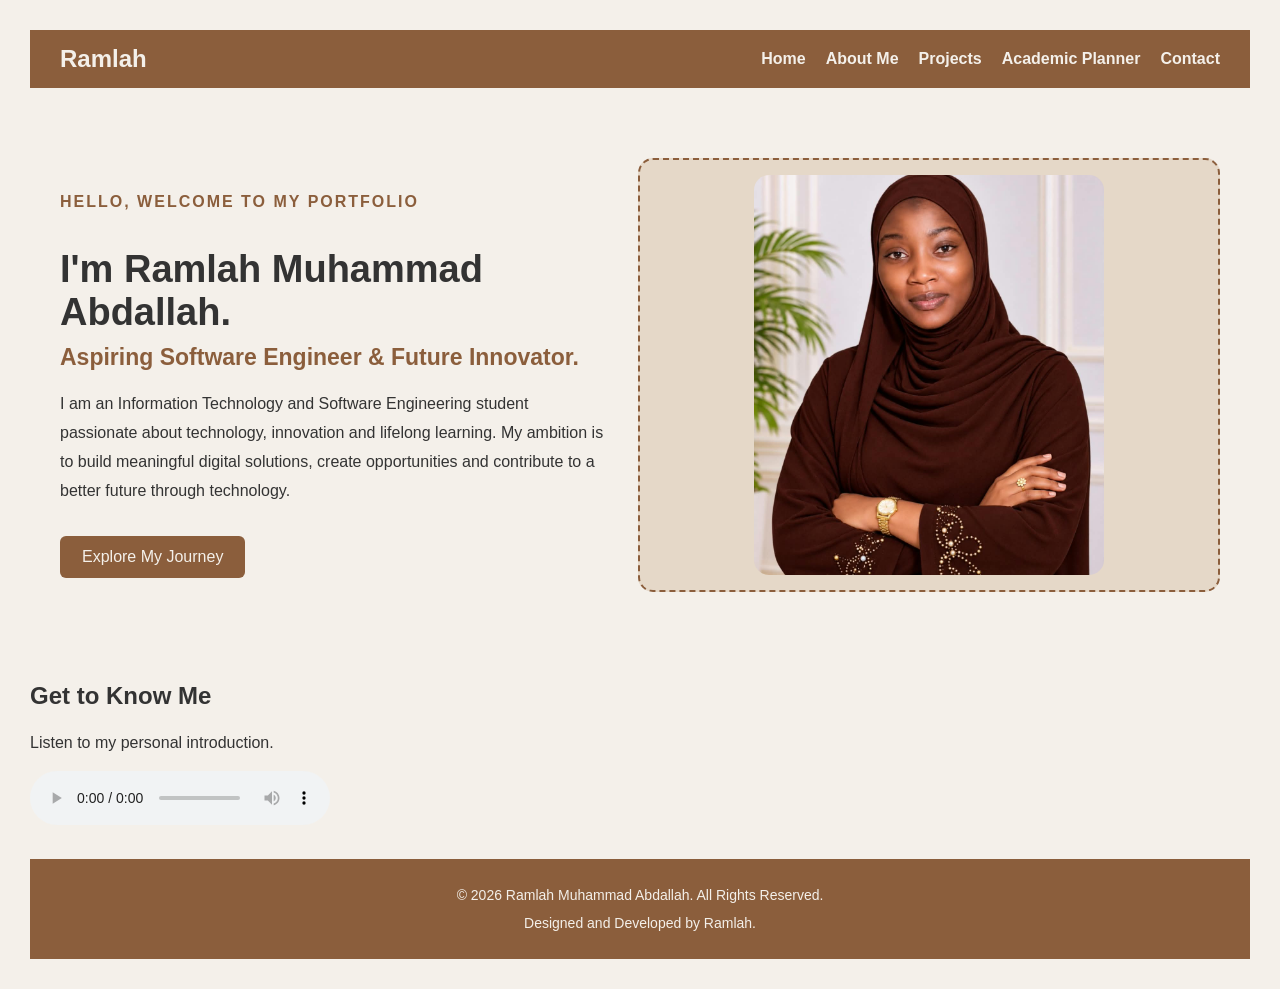
<file: index.html>
<!DOCTYPE html>
<html>
<head>
    <title>Ramlah's Portfolio</title>
  <meta name="viewport" content="width=device-width, initial-scale=1.0">
  <link rel="stylesheet" href="style.css">
</head>
<body>

    <header>
    <nav>
        <h2>Ramlah</h2>

        <ul>
            <li><a href="index.html">Home</a></li>
            <li><a href="about.html">About Me</a></li>
            <li><a href="projects.html">Projects</a></li>
            <li><a href="planner.html">Academic Planner</a></li>
            <li><a href="contact.html">Contact</a></li>
        </ul>
    </nav>
    </header>
  <main>
    <section class="hero">

        <div class="hero-text">
            <p class="welcome">HELLO, WELCOME TO MY PORTFOLIO</p>

            <h1>I'm Ramlah Muhammad Abdallah.</h1>

            <h2>Aspiring Software Engineer & Future Innovator.</h2>

            <p>
                I am an Information Technology and Software Engineering
                student passionate about technology, innovation and
                lifelong learning. My ambition is to build meaningful
                digital solutions, create opportunities and contribute
                to a better future through technology.
            </p>

            <a href="about.html" class="hero-button">
                Explore My Journey
            </a>
        </div>

        <div class="hero-image">
          <img src="ramlah.jpg" alt="Portrait of Ramlah Muhammad Abdallah" class="profile-image">
            
        </div>

    </section>
    <section class="audio-intro">
    <h2>Get to Know Me</h2>

    <p>Listen to my personal introduction.</p>

    <audio controls preload="metadata">
    <source src="./introduction_mp3.aac" type="audio/aac">
    Your browser does not support audio.
    </audio>
    </section>
  </main>
  <footer>
    <p>&copy; 2026 Ramlah Muhammad Abdallah. All Rights Reserved.</p>
    <p>Designed and Developed by Ramlah.</p>
  </footer>

</body>
</html>
</file>
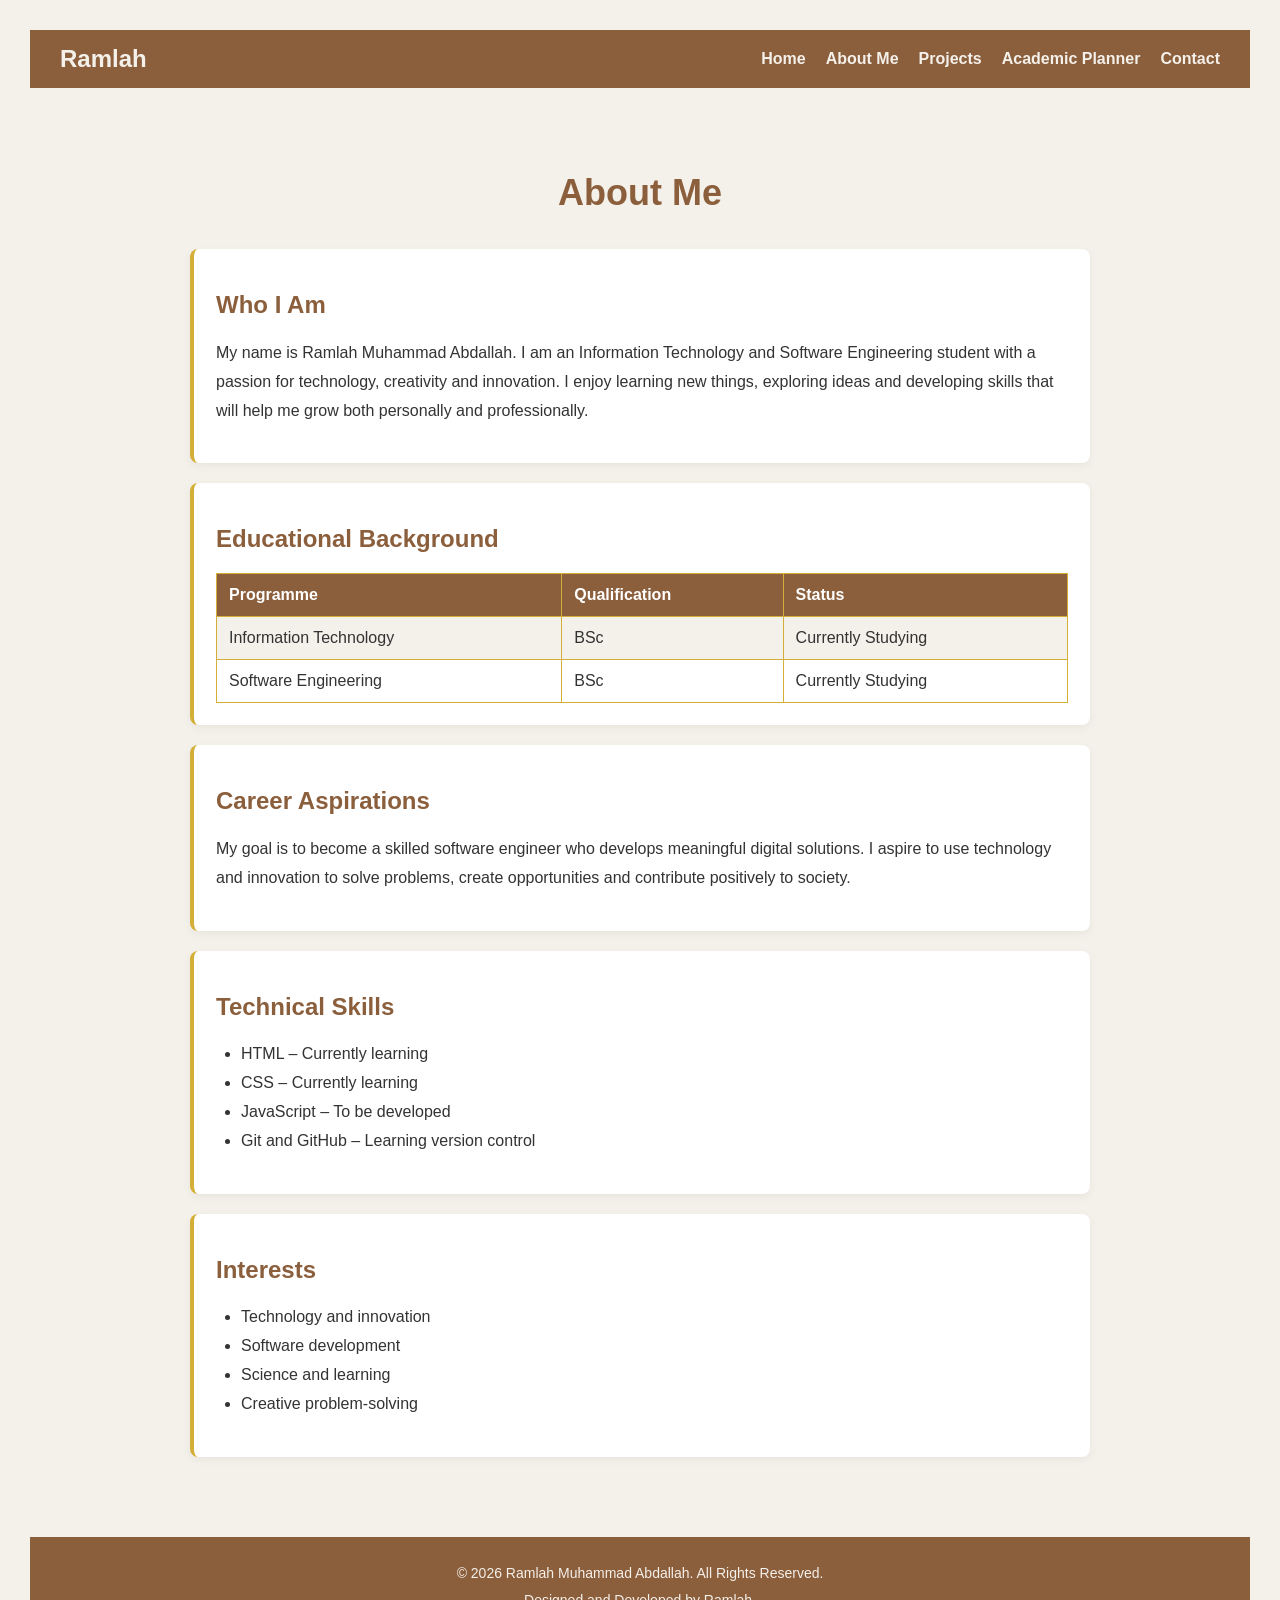
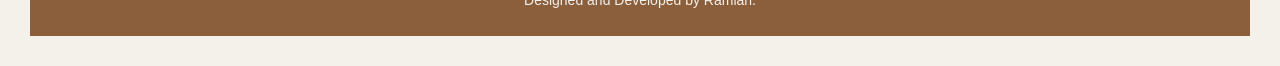
<file: about.html>
<!DOCTYPE html>
<html lang="en">

<head>
    <meta charset="UTF-8">
    <meta name="viewport" content="width=device-width, initial-scale=1.0">
    <title>About Me | Ramlah Muhammad Abdallah</title>
    <link rel="stylesheet" href="style.css">
</head>

<body>

    <header>
        <nav>
            <h2>Ramlah</h2>

            <ul>
                <li><a href="index.html">Home</a></li>
                <li><a href="about.html">About Me</a></li>
                <li><a href="projects.html">Projects</a></li>
                <li><a href="planner.html">Academic Planner</a></li>
                <li><a href="contact.html">Contact</a></li>
            </ul>
        </nav>
    </header>

    <main class="about-container">

        <h1>About Me</h1>

        <section>
            <h2>Who I Am</h2>

            <p>
                My name is Ramlah Muhammad Abdallah. I am an Information
                Technology and Software Engineering student
                with a passion for technology, creativity and
                innovation.

                I enjoy learning new things, exploring ideas
                and developing skills that will help me grow
                both personally and professionally.
            </p>
        </section>

        
<section>
    <h2>Educational Background</h2>

    <table>
        <tr>
            <th>Programme</th>
            <th>Qualification</th>
            <th>Status</th>
        </tr>
        <tr>
            <td>Information Technology</td>
            <td>BSc</td>
            <td>Currently Studying</td>
        </tr>
        <tr>
            <td>Software Engineering</td>
            <td>BSc</td>
            <td>Currently Studying</td>
        </tr>
    </table>
</section>


        <section>
            <h2>Career Aspirations</h2>

            <p>
                My goal is to become a skilled software engineer
                who develops meaningful digital solutions.
                I aspire to use technology and innovation to
                solve problems, create opportunities and
                contribute positively to society.
            </p>
        </section>

        <section>
            <h2>Technical Skills</h2>

            <ul>
                <li>HTML – Currently learning</li>
                <li>CSS – Currently learning</li>
                <li>JavaScript – To be developed</li>
                <li>Git and GitHub – Learning version control</li>
            </ul>
        </section>

        <section>
            <h2>Interests</h2>

            <ul>
                <li>Technology and innovation</li>
                <li>Software development</li>
                <li>Science and learning</li>
                <li>Creative problem-solving</li>
            </ul>
        </section>

    </main>

    <footer>
        <p>&copy; 2026 Ramlah Muhammad Abdallah. All Rights Reserved.</p>
        <p>Designed and Developed by Ramlah.</p>
    </footer>

</body>
</html>
</file>
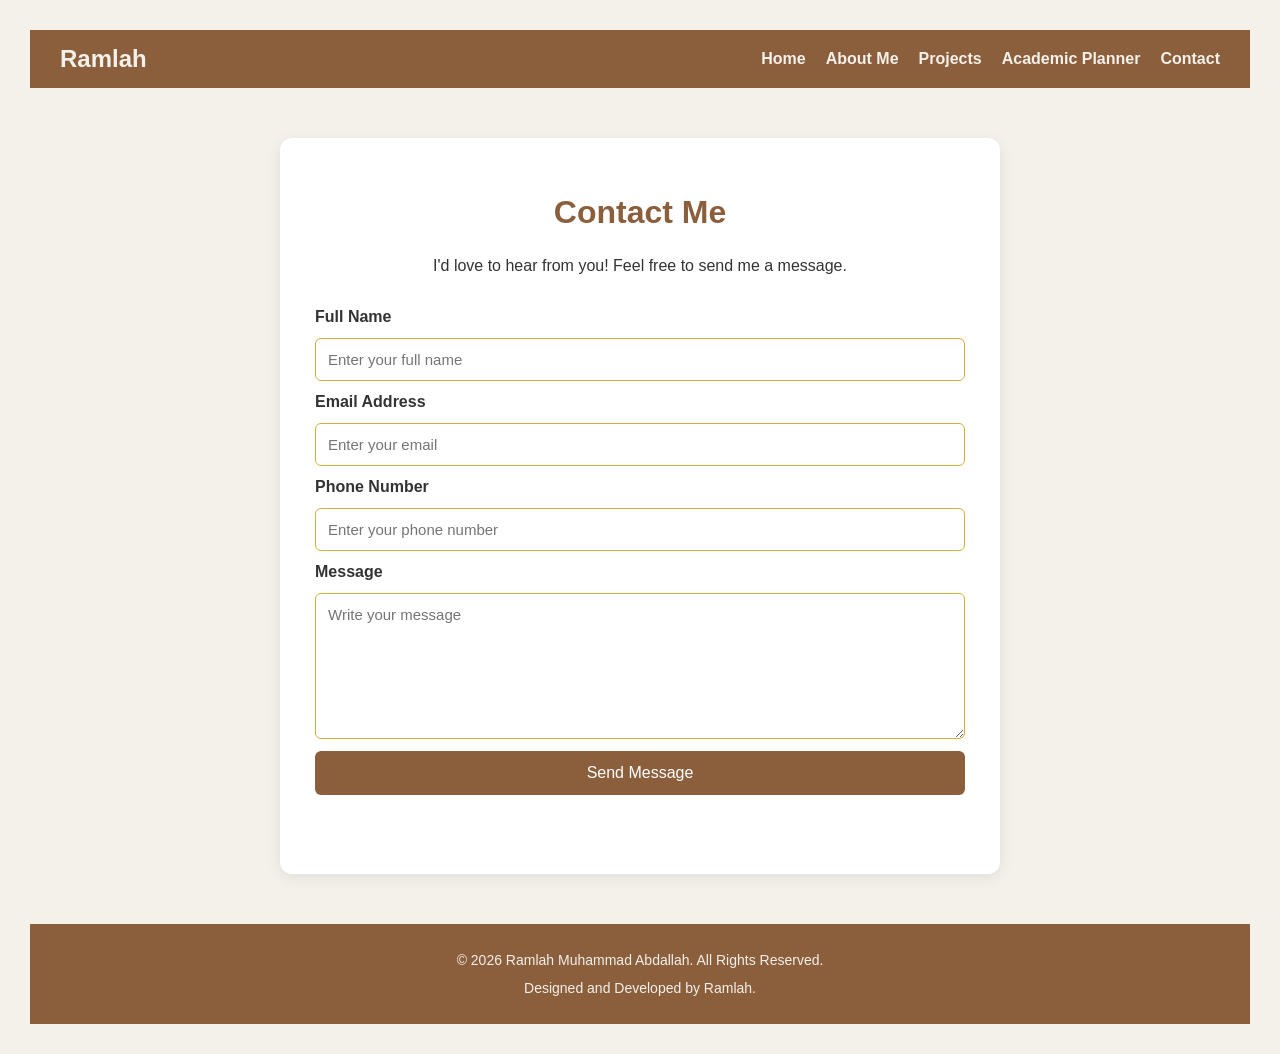
<file: contact.html>
<!DOCTYPE html>
<html>
<head>
    <title>Contact Me - Ramlah's Portfolio</title>
    <meta name="viewport" content="width=device-width, initial-scale=1.0">
    <link rel="stylesheet" href="style.css">
</head>

<body>

    <header>
        <nav>
            <h2>Ramlah</h2>
            <ul>
                <li><a href="index.html">Home</a></li>
                <li><a href="about.html">About Me</a></li>
                <li><a href="projects.html">Projects</a></li>
                <li><a href="planner.html">Academic Planner</a></li>
                <li><a href="contact.html">Contact</a></li>
            </ul>
        </nav>
    </header>

    <main class="contact-container">

        <h1>Contact Me</h1>

        <p>
            I'd love to hear from you!
            Feel free to send me a message.
        </p>

        <form id="contactForm">

            <label for="name">Full Name</label>
            <input type="text" id="name" placeholder="Enter your full name">

            <label for="email">Email Address</label>
            <input type="text" id="email" placeholder="Enter your email">

            <label for="phone">Phone Number</label>
            <input type="text" id="phone" placeholder="Enter your phone number">

            <label for="message">Message</label>
            <textarea id="message" placeholder="Write your message"></textarea>

            <button type="submit">Send Message</button>

            <p id="formMessage"></p>

        </form>

    </main>

    <footer>
        <p>&copy; 2026 Ramlah Muhammad Abdallah. All Rights Reserved.</p>
        <p>Designed and Developed by Ramlah.</p>
    </footer>

    <script src="contact.js"></script>

</body>
</html>
</file>
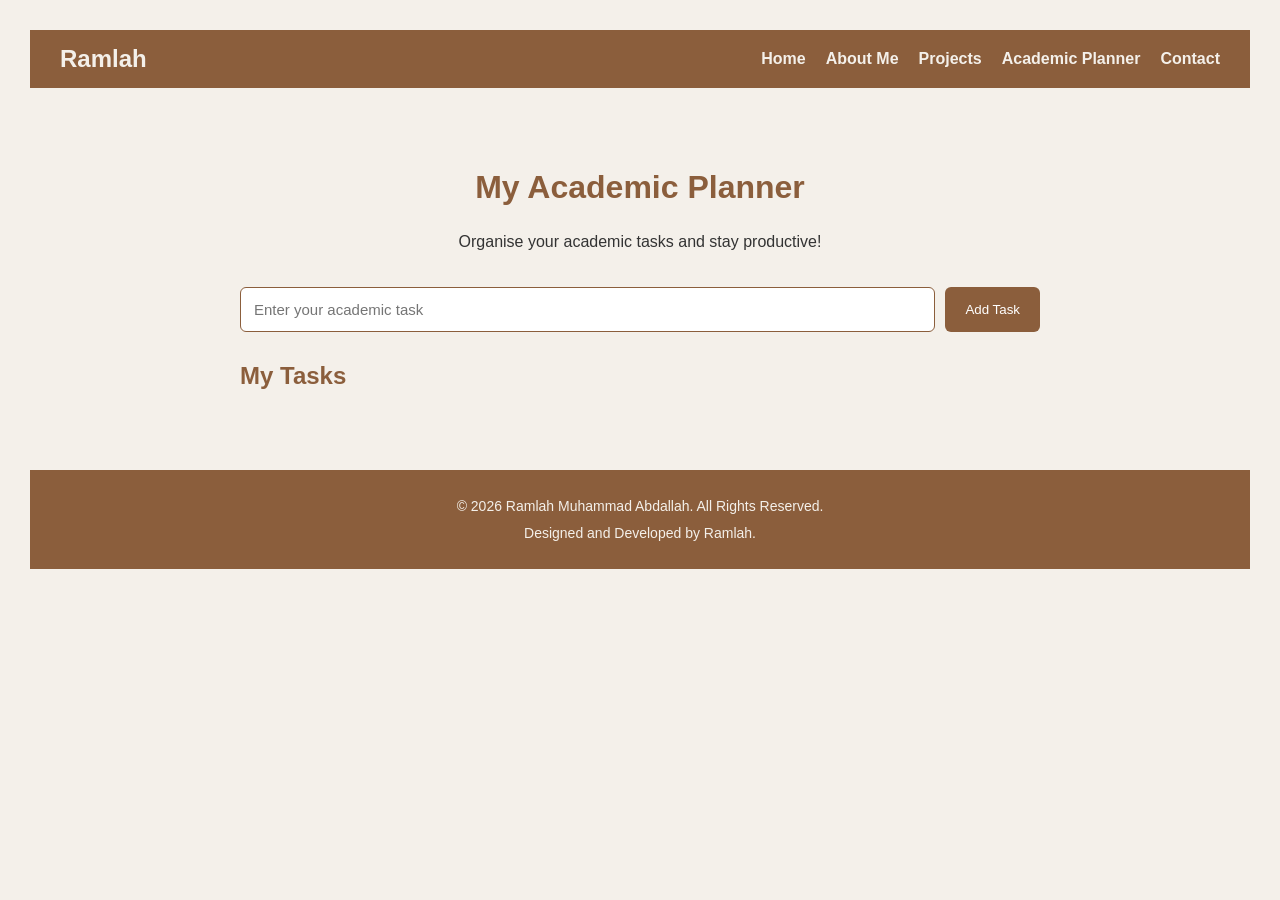
<file: planner.html>
<!DOCTYPE html>
<html lang="en">

<head>
    <meta charset="UTF-8">
    <meta name="viewport" content="width=device-width, initial-scale=1.0">
    <title>Academic Planner | Ramlah Muhammad Abdallah</title>
    <link rel="stylesheet" href="style.css">
</head>

<body>

    <header>
        <nav>
            <h2>Ramlah</h2>

            <ul>
                <li><a href="index.html">Home</a></li>
                <li><a href="about.html">About Me</a></li>
                <li><a href="projects.html">Projects</a></li>
                <li><a href="planner.html">Academic Planner</a></li>
                <li><a href="contact.html">Contact</a></li>
            </ul>
        </nav>
    </header>

    <main class="planner-container">

        <h1>My Academic Planner</h1>

        <p>Organise your academic tasks and stay productive!</p>

        <div class="task-input">
            <input type="text" id="taskInput"
                placeholder="Enter your academic task">

            <button id="addTaskBtn">Add Task</button>
        </div>

        <h2>My Tasks</h2>

        <ul id="taskList"></ul>

    </main>

    <footer>
        <p>&copy; 2026 Ramlah Muhammad Abdallah. All Rights Reserved.</p>
        <p>Designed and Developed by Ramlah.</p>
    </footer>

    <script src="planner.js"></script>

</body>
</html>
</file>
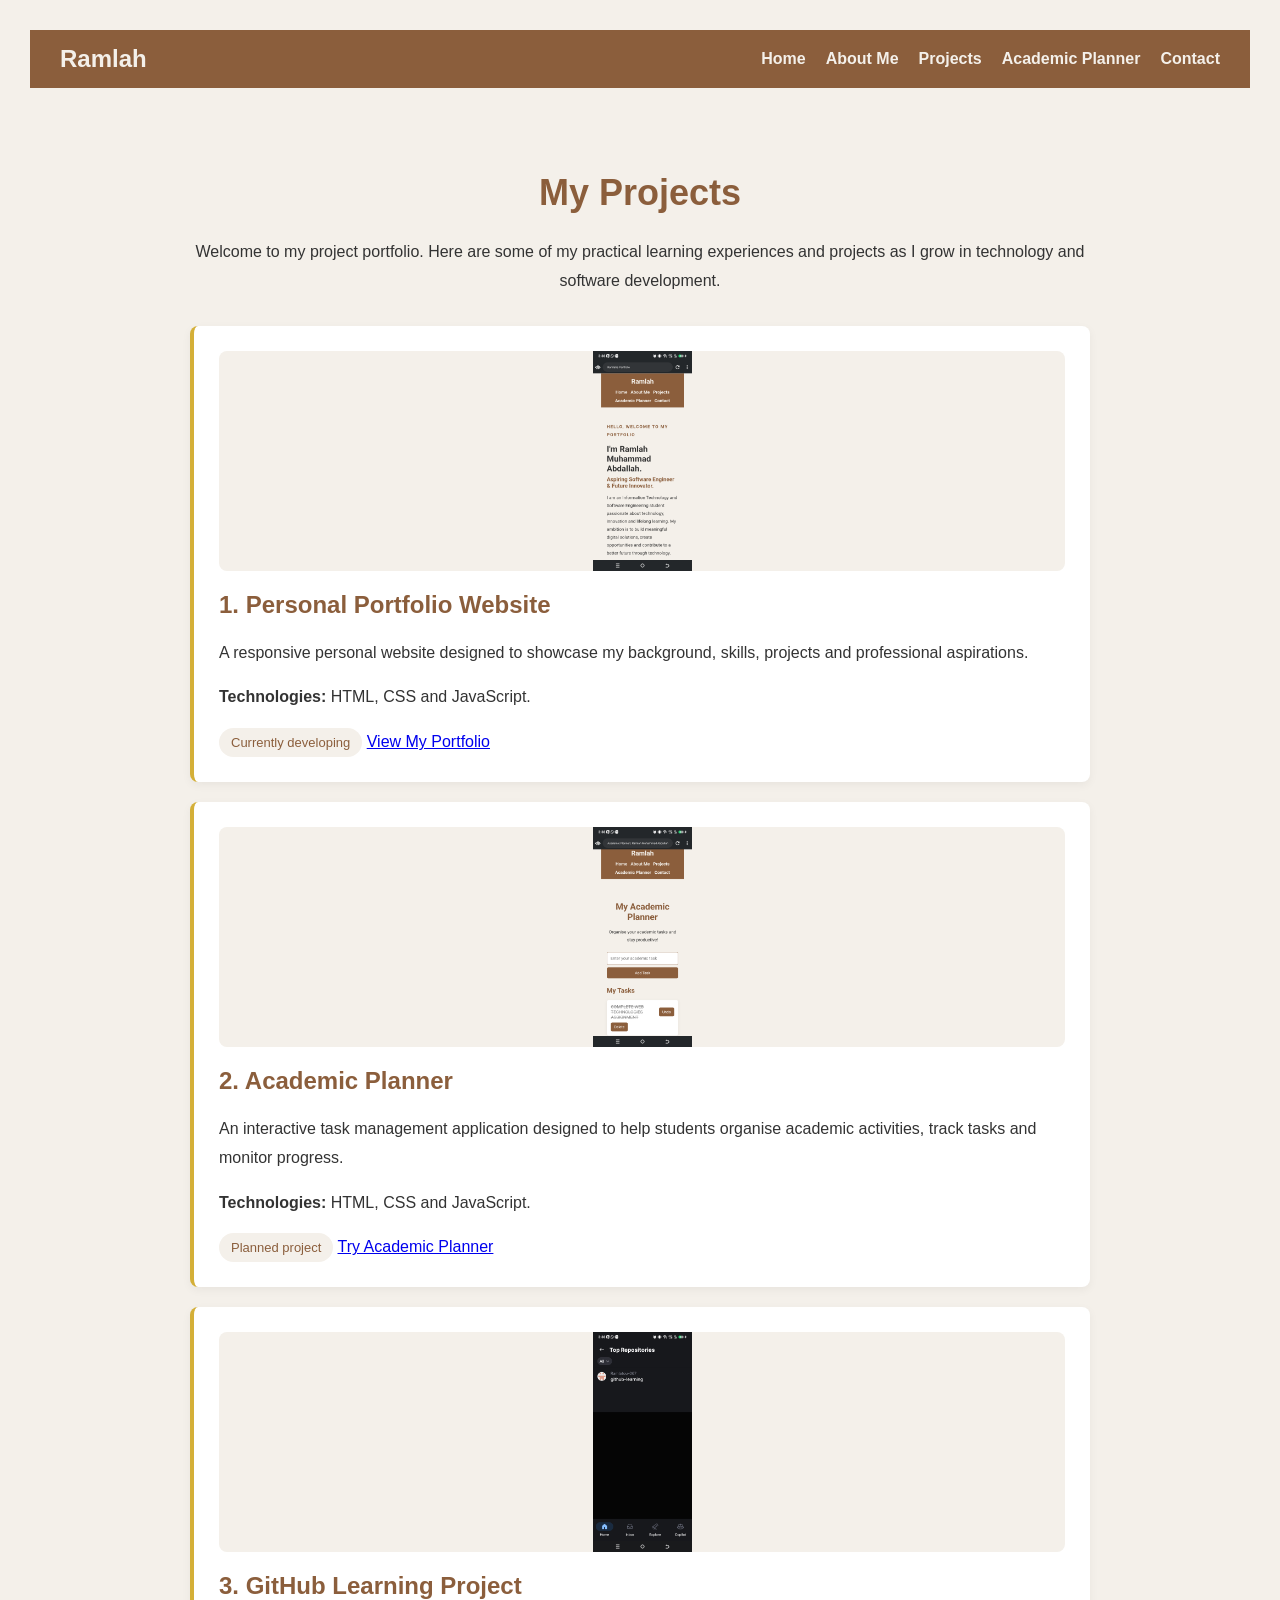
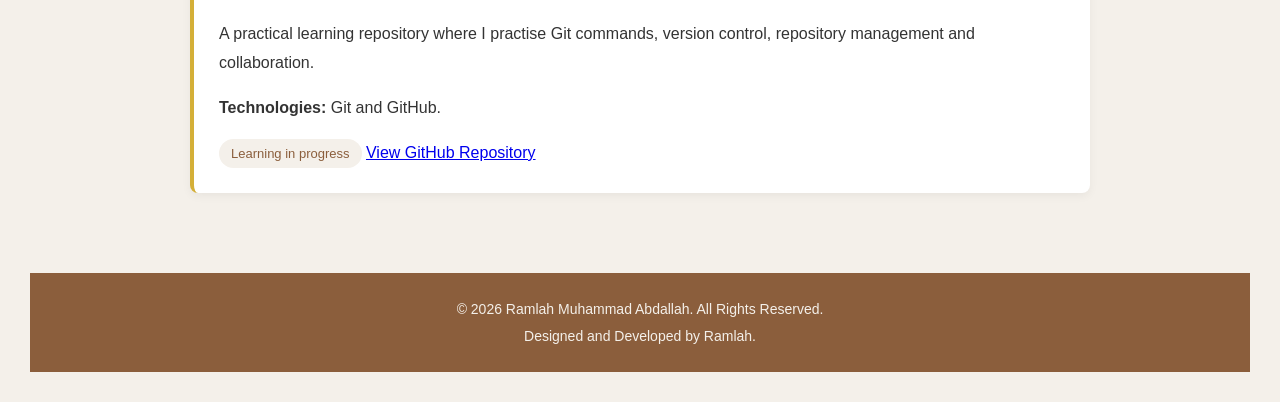
<file: projects.html>
<!DOCTYPE html>
<html lang="en">

<head>
    <meta charset="UTF-8">
    <meta name="viewport" content="width=device-width, initial-scale=1.0">
    <title>My Projects | Ramlah Muhammad Abdallah</title>
    <link rel="stylesheet" href="style.css">
</head>

<body>

    <header>
        <nav>
            <h2>Ramlah</h2>

            <ul>
                <li><a href="index.html">Home</a></li>
                <li><a href="about.html">About Me</a></li>
                <li><a href="projects.html">Projects</a></li>
                <li><a href="planner.html">Academic Planner</a></li>
                <li><a href="contact.html">Contact</a></li>
            </ul>
        </nav>
    </header>

    <main class="projects-container">

        <h1>My Projects</h1>

        <p class="projects-intro">
            Welcome to my project portfolio. Here are some
            of my practical learning experiences and projects
            as I grow in technology and software development.
        </p>

        <section class="project-card">
          <img src="portfolio.png"
     alt="Screenshot of my portfolio homepage"
     class="project-image">
            <h2>1. Personal Portfolio Website</h2>

            <p>
                A responsive personal website designed to
                showcase my background, skills, projects
                and professional aspirations.
            </p>

            <p><strong>Technologies:</strong> HTML, CSS and JavaScript.</p>

            <span class="project-status">Currently developing</span>
          <a href="index.html">View My Portfolio</a>
        </section>

        <section class="project-card">
          <img src="planner.png"
     alt="Screenshot of my academic planner"
     class="project-image">
            <h2>2. Academic Planner</h2>

            <p>
                An interactive task management application
                designed to help students organise academic
                activities, track tasks and monitor progress.
            </p>

            <p><strong>Technologies:</strong> HTML, CSS and JavaScript.</p>

            <span class="project-status">Planned project</span>
          <a href="planner.html">Try Academic Planner</a>
        </section>

        <section class="project-card">
          <img src="github.png"
     alt="Screenshot of my GitHub learning repository"
     class="project-image">
            <h2>3. GitHub Learning Project</h2>

            <p>
                A practical learning repository where I
                practise Git commands, version control,
                repository management and collaboration.
            </p>

            <p><strong>Technologies:</strong> Git and GitHub.</p>

            <span class="project-status">Learning in progress</span>
          <a href="https://github.com/Ramlatou-067/github-learning" target="_blank">
    View GitHub Repository
          </a>
        </section>

    </main>

    <footer>
        <p>&copy; 2026 Ramlah Muhammad Abdallah. All Rights Reserved.</p>
        <p>Designed and Developed by Ramlah.</p>
    </footer>

</body>
</html>
</file>
<file: style.css>
body {
    background-color: #F4F0EA;
    color:       #333333;
    font-family: Arial, sans-serif;
    margin: 0;
    padding: 30px;
}

h1 {
    color:   #8B5E3C;
}

p {
    line-height: 1.6;
}
/* Navigation bar */
header {
    background-color: #8B5E3C;
    padding: 15px 30px;
}

nav {
    display: flex;
    justify-content: space-between;
    align-items: center;
}

nav h2 {
    color: #F4F0EA;
    margin: 0;
}

nav ul {
    list-style: none;
    display: flex;
    gap: 20px;
    margin: 0;
    padding: 0;
}

nav ul li a {
    color: #F4F0EA;
    text-decoration: none;
    font-weight: bold;
}

nav ul li a:hover {
    color: #D4AF37;
}
/* Homepage welcome section */
.hero {
    display: flex;
    align-items: center;
    justify-content: space-between;
    gap: 40px;
    padding: 70px 30px;
}

/* Introduction text */
.hero-text {
    flex: 1;
}

.hero-text .welcome {
    color: #8B5E3C;
    font-weight: bold;
    letter-spacing: 2px;
}

.hero-text h1 {
    color: #333333;
    font-size: 38px;
    margin-bottom: 10px;
}

.hero-text h2 {
    color: #8B5E3C;
    font-size: 23px;
    margin-top: 0;
}

.hero-text p {
    line-height: 1.8;
}

/* Explore button */
.hero-button {
    display: inline-block;
    background-color: #8B5E3C;
    color: #F4F0EA;
    padding: 12px 22px;
    border-radius: 6px;
    text-decoration: none;
    margin-top: 15px;
    transition: 0.3s;
}

.hero-button:hover {
    background-color: #D4AF37;
    color: #333333;
}

/* Temporary photograph area */
.hero-image {
    flex: 1;
    min-height: 320px;
    background-color: #E5D8C8;
    border: 2px dashed #8B5E3C;
    border-radius: 15px;
    display: flex;
    align-items: center;
    justify-content: center;
    text-align: center;
    padding: 15px;
}
/* Responsive design for mobile phones */
@media screen and (max-width: 768px) {

    nav {
        flex-direction: column;
        gap: 15px;
    }

    nav ul {
        flex-wrap: wrap;
        justify-content: center;
        gap: 12px;
    }

    .hero {
        flex-direction: column;
        padding: 40px 20px;
        gap: 25px;
    }

    .hero-text h1 {
        font-size: 30px;
    }

    .hero-text h2 {
        font-size: 20px;
    }

    .hero-image {
        width: 100%;
        min-height: 280px;
        box-sizing: border-box;
    }
}
/* Homepage footer */
footer {
    background-color: #8B5E3C;
    color: #F4F0EA;
    text-align: center;
    padding: 20px;
    margin-top: 30px;
}

footer p {
    margin: 5px;
    font-size: 14px;
}
/* About Me page */
.about-container {
    max-width: 900px;
    margin: 40px auto;
    padding: 20px;
}

.about-container h1 {
    color: #8B5E3C;
    text-align: center;
    font-size: 36px;
    margin-bottom: 35px;
}

.about-container section {
    background-color: #FFFFFF;
    padding: 22px;
    margin-bottom: 20px;
    border-left: 4px solid #D4AF37;
    border-radius: 8px;
    box-shadow: 0 3px 10px rgba(0, 0, 0, 0.05);
}

.about-container h2 {
    color: #8B5E3C;
}

.about-container p,
.about-container li {
    line-height: 1.8;
    color: #333333;
}

.about-container ul {
    padding-left: 25px;
}
/* Projects page */
.projects-container {
    max-width: 900px;
    margin: 40px auto;
    padding: 20px;
}

.projects-container h1 {
    color: #8B5E3C;
    text-align: center;
    font-size: 36px;
}

.projects-intro {
    text-align: center;
    line-height: 1.8;
    margin-bottom: 30px;
}

.project-card {
    background-color: #FFFFFF;
    padding: 25px;
    margin-bottom: 20px;
    border-left: 4px solid #D4AF37;
    border-radius: 8px;
    box-shadow: 0 3px 10px rgba(0, 0, 0, 0.05);
    transition: transform 0.3s;
}

.project-card:hover {
    transform: translateY(-5px);
}

.project-card h2 {
    color: #8B5E3C;
}

.project-card p {
    line-height: 1.8;
}

.project-status {
    display: inline-block;
    background-color: #F4F0EA;
    color: #8B5E3C;
    padding: 7px 12px;
    border-radius: 20px;
    font-size: 13px;
}
/* Academic Planner */
.planner-container {
    max-width: 800px;
    margin: 40px auto;
    padding: 20px;
}

.planner-container h1 {
    color: #8B5E3C;
    text-align: center;
}

.planner-container > p {
    text-align: center;
    line-height: 1.8;
}

.task-input {
    display: flex;
    gap: 10px;
    margin: 30px 0;
}

.task-input input {
    flex: 1;
    padding: 13px;
    border: 1px solid #8B5E3C;
    border-radius: 6px;
    font-size: 15px;
}

.task-input button {
    background-color: #8B5E3C;
    color: white;
    border: none;
    padding: 12px 20px;
    border-radius: 6px;
    cursor: pointer;
}

.task-input button:hover {
    background-color: #D4AF37;
    color: #333333;
}

.planner-container h2 {
    color: #8B5E3C;
}

#taskList {
    padding: 0;
    list-style: none;
}

@media screen and (max-width: 600px) {
    .task-input {
        flex-direction: column;
    }
}
/* Academic task items */
#taskList li {
    background-color: #FFFFFF;
    padding: 15px;
    margin-bottom: 12px;
    border-radius: 8px;
    display: flex;
    align-items: center;
    gap: 10px;
    flex-wrap: wrap;
    box-shadow: 0 2px 8px rgba(0, 0, 0, 0.05);
}

#taskList li span {
    flex: 1;
}

#taskList li button {
    background-color: #8B5E3C;
    color: white;
    border: none;
    padding: 8px 12px;
    border-radius: 5px;
    cursor: pointer;
}

#taskList li button:hover {
    background-color: #D4AF37;
    color: #333333;
}

.completed {
    text-decoration: line-through;
    color: #888888;
}

/* CONTACT PAGE */

.contact-container {
    max-width: 650px;
    margin: 50px auto;
    padding: 35px;
    background-color: #FFFFFF;
    border-radius: 12px;
    box-shadow: 0 4px 15px rgba(0, 0, 0, 0.08);
}

.contact-container h1 {
    color: #8B5E3C;
    text-align: center;
}

.contact-container > p {
    text-align: center;
    margin-bottom: 30px;
}

#contactForm {
    display: flex;
    flex-direction: column;
    gap: 12px;
}

#contactForm label {
    font-weight: bold;
    color: #333333;
}

#contactForm input,
#contactForm textarea {
    padding: 12px;
    border: 1px solid #D4AF37;
    border-radius: 6px;
    font-size: 15px;
    font-family: Arial, sans-serif;
}

#contactForm textarea {
    min-height: 120px;
    resize: vertical;
}

#contactForm input:focus,
#contactForm textarea:focus {
    outline: 2px solid #D4AF37;
}

#contactForm button {
    padding: 13px;
    background-color: #8B5E3C;
    color: #FFFFFF;
    border: none;
    border-radius: 6px;
    font-size: 16px;
    cursor: pointer;
    transition: 0.3s;
}

#contactForm button:hover {
    background-color: #D4AF37;
    color: #333333;
}

#formMessage {
    text-align: center;
    font-weight: bold;
    color: #8B5E3C;
}

/* CONTACT PAGE ON MOBILE */

@media screen and (max-width: 768px) {
    .contact-container {
        margin: 25px 15px;
        padding: 22px;
    }
}

/* EDUCATION TABLE */

.about-container table {
    width: 100%;
    border-collapse: collapse;
    margin-top: 20px;
    background-color: #FFFFFF;
}

.about-container th,
.about-container td {
    border: 1px solid #D4AF37;
    padding: 12px;
    text-align: left;
}

.about-container th {
    background-color: #8B5E3C;
    color: #FFFFFF;
}

.about-container tr:nth-child(even) {
    background-color: #F4F0EA;
}

/* PROJECT IMAGES */

.project-image {
    width: 100%;
    height: 220px;
    object-fit: contain;
    background-color: #F4F0EA;
    border-radius: 8px;
    margin-bottom: 15px;
    display: block;
}

@media screen and (max-width: 768px) {
    .project-image {
        height: 190px;
    }
}
.hero {
    display: flex;
    align-items: center;
    justify-content: space-between;
    gap: 30px;
}

.hero-text {
    flex: 1;
}

.hero-image {
    flex: 1;
    text-align: center;
}

.profile-image {
    width: 100%;
    max-width: 350px;
    height: 400px;
    object-fit: cover;
    border-radius: 15px;
}

@media screen and (max-width: 768px) {
    .hero {
        flex-direction: column;
        text-align: center;
    }

    .profile-image {
        max-width: 280px;
        height: auto;
    }
}
</file>
